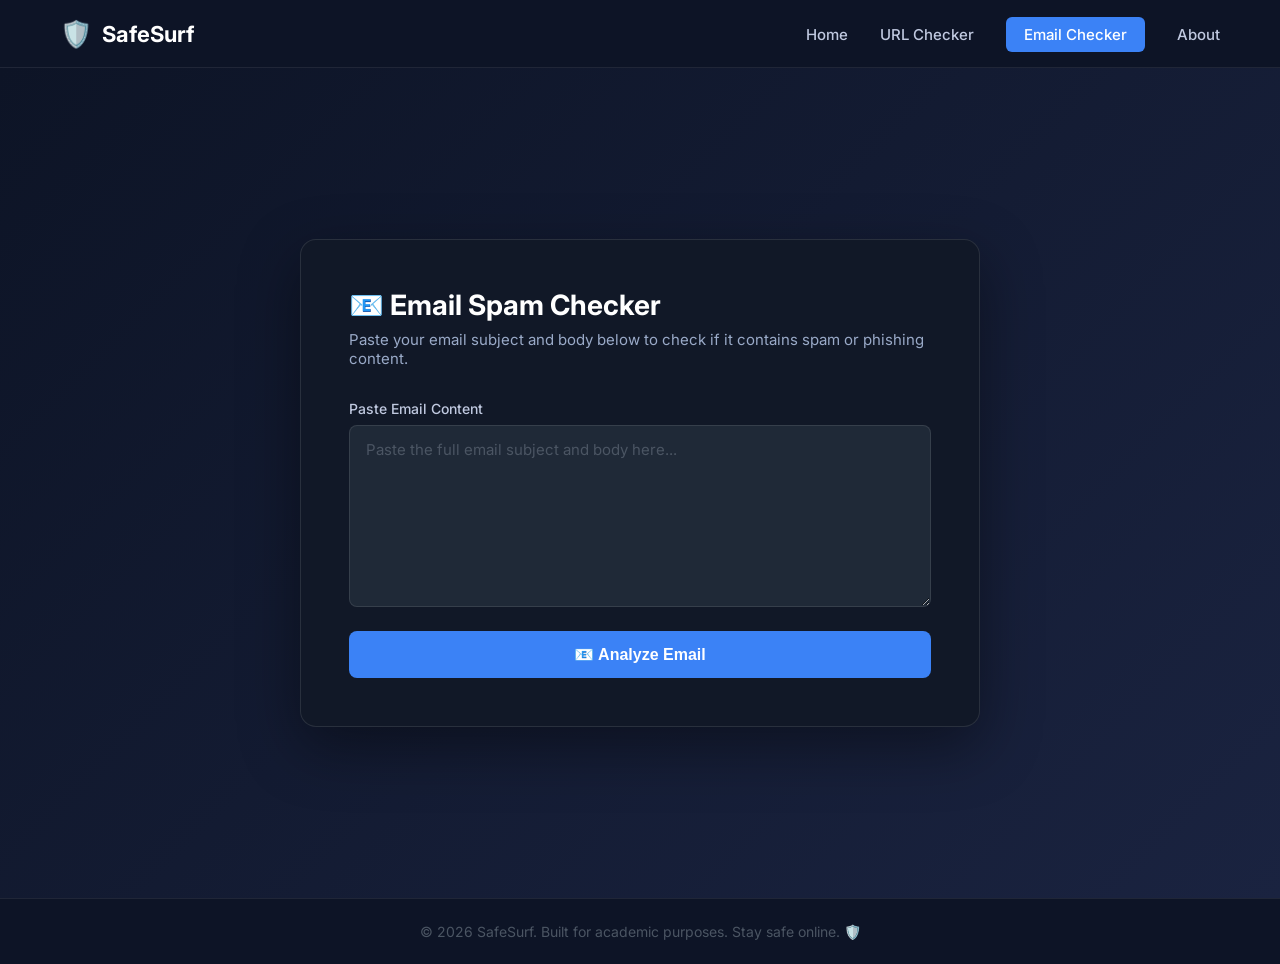
<file: templates/email_checker.html>
<!DOCTYPE html>
<html lang="en">
<head>
    <meta charset="UTF-8">
    <meta name="viewport" content="width=device-width, initial-scale=1.0">
    <title>SafeSurf – Email Checker</title>
    <link rel="stylesheet" href="/static/style.css">
</head>
<body>

    <!-- ── Navbar ── -->
    <nav class="navbar">
        <div class="navbar-logo">
            <span class="shield-icon">🛡️</span>
            SafeSurf
        </div>
        <ul class="navbar-links">
            <li><a href="/">Home</a></li>
            <li><a href="/url-checker">URL Checker</a></li>
            <li><a href="/email-checker" class="active">Email Checker</a></li>
            <li><a href="/#about">About</a></li>
        </ul>
    </nav>

    <!-- ── Checker Section ── -->
    <section class="checker-section">
        <div class="checker-card">
            <h2>📧 Email Spam Checker</h2>
            <p class="description">
                Paste your email subject and body below to check if it contains spam or phishing content.
            </p>

            <div class="input-group">
                <label for="emailInput">Paste Email Content</label>
                <textarea
                    id="emailInput"
                    rows="8"
                    placeholder="Paste the full email subject and body here..."></textarea>
            </div>

            <button class="analyze-btn" onclick="analyzeEmail()" id="analyzeBtn">
                <div class="spinner" id="spinner"></div>
                <span id="btnText">📧 Analyze Email</span>
            </button>

            <!-- Result Box -->
            <div class="result-box" id="resultBox">
                <div class="result-header">
                    <span class="result-icon" id="resultIcon"></span>
                    <span class="result-title" id="resultTitle"></span>
                </div>
                <p class="result-score" id="resultScore"></p>
                <div class="score-bar-bg">
                    <div class="score-bar-fill" id="scoreBar" style="width: 0%"></div>
                </div>
                <p class="reasons-title">Why was this flagged?</p>
                <ul class="reasons-list" id="reasonsList"></ul>
            </div>

        </div>
    </section>

    <!-- ── Footer ── -->
    <footer class="footer">
        <p>© 2026 SafeSurf. Built for academic purposes. Stay safe online. 🛡️</p>
    </footer>

    <script src="/static/script.js"></script>
</body>
</html>
</file>
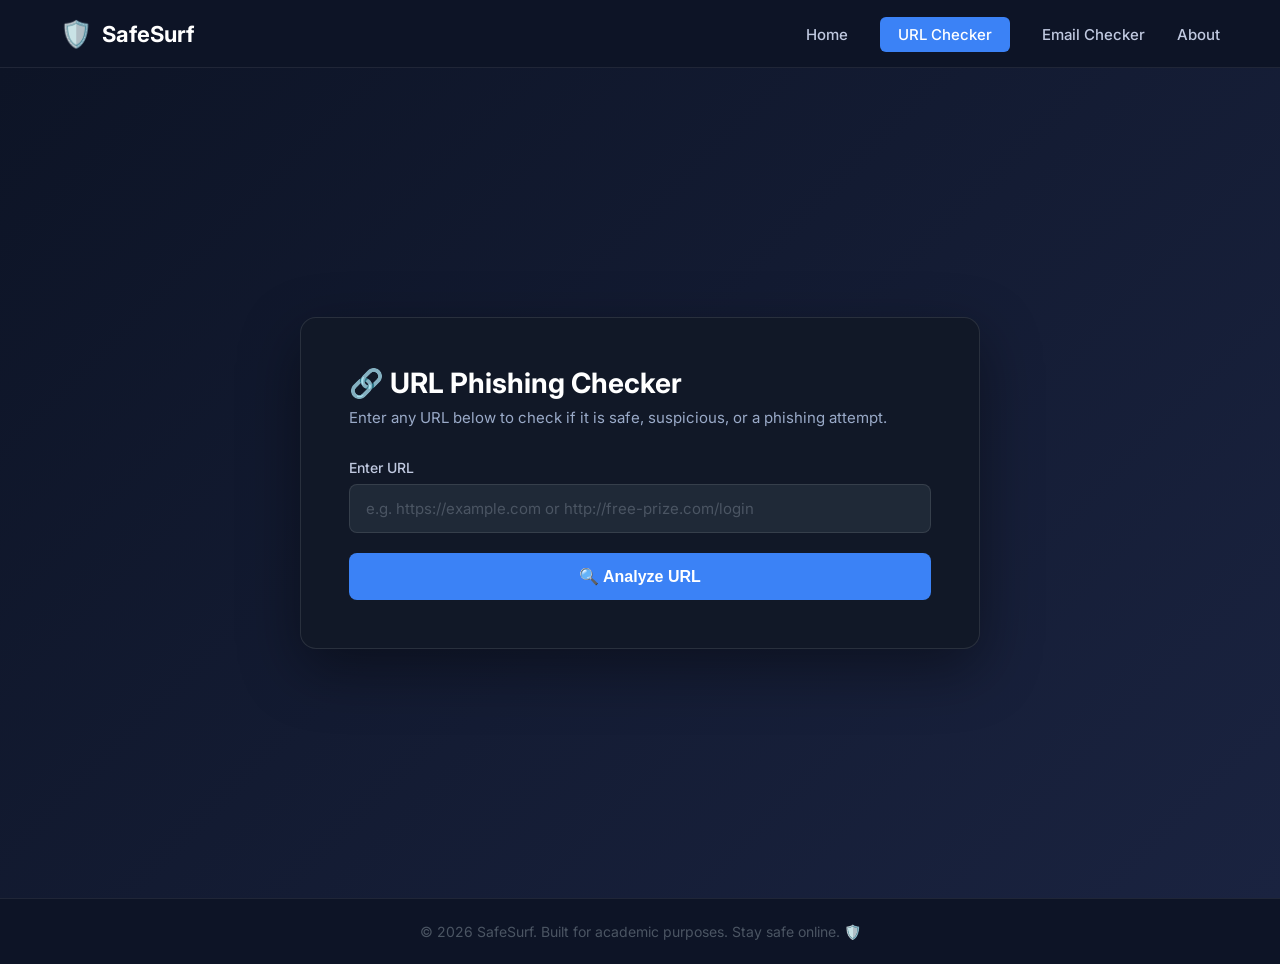
<file: templates/url_checker.html>
<!DOCTYPE html>
<html lang="en">
<head>
    <meta charset="UTF-8">
    <meta name="viewport" content="width=device-width, initial-scale=1.0">
    <title>SafeSurf – URL Checker</title>
    <link rel="stylesheet" href="/static/style.css">
</head>
<body>

    <!-- ── Navbar ── -->
    <nav class="navbar">
        <div class="navbar-logo">
            <span class="shield-icon">🛡️</span>
            SafeSurf
        </div>
        <ul class="navbar-links">
            <li><a href="/">Home</a></li>
            <li><a href="/url-checker" class="active">URL Checker</a></li>
            <li><a href="/email-checker">Email Checker</a></li>
            <li><a href="/#about">About</a></li>
        </ul>
    </nav>

    <!-- ── Checker Section ── -->
    <section class="checker-section">
        <div class="checker-card">
            <h2>🔗 URL Phishing Checker</h2>
            <p class="description">
                Enter any URL below to check if it is safe, suspicious, or a phishing attempt.
            </p>

            <div class="input-group">
                <label for="urlInput">Enter URL</label>
                <input
                    type="text"
                    id="urlInput"
                    placeholder="e.g. https://example.com or http://free-prize.com/login"
                    onkeydown="if(event.key === 'Enter') analyzeURL()"
                />
            </div>

            <button class="analyze-btn" onclick="analyzeURL()" id="analyzeBtn">
                <div class="spinner" id="spinner"></div>
                <span id="btnText">🔍 Analyze URL</span>
            </button>

            <!-- Result Box -->
            <div class="result-box" id="resultBox">
                <div class="result-header">
                    <span class="result-icon" id="resultIcon"></span>
                    <span class="result-title" id="resultTitle"></span>
                </div>
                <p class="result-score" id="resultScore"></p>
                <div class="score-bar-bg">
                    <div class="score-bar-fill" id="scoreBar" style="width: 0%"></div>
                </div>
                <p class="reasons-title">Why was this flagged?</p>
                <ul class="reasons-list" id="reasonsList"></ul>
            </div>

        </div>
    </section>

    <!-- ── Footer ── -->
    <footer class="footer">
        <p>© 2026 SafeSurf. Built for academic purposes. Stay safe online. 🛡️</p>
    </footer>

    <script src="/static/script.js"></script>
</body>
</html>
</file>
<file: static/style.css>
/* style.css - Main stylesheet for SafeSurf */

/* Import Google Font */
@import url('https://fonts.googleapis.com/css2?family=Inter:wght@400;500;600;700;800&display=swap');

/* ── Reset & Base ── */
* {
    margin: 0;
    padding: 0;
    box-sizing: border-box;
}

body {
    font-family: 'Inter', sans-serif;
    background-color: #0a0f1e;
    color: #ffffff;
    min-height: 100vh;
}

a {
    text-decoration: none;
    color: inherit;
}

/* ── Navbar ── */
.navbar {
    display: flex;
    align-items: center;
    justify-content: space-between;
    padding: 18px 60px;
    background-color: #0d1426;
    border-bottom: 1px solid rgba(255,255,255,0.08);
    position: sticky;
    top: 0;
    z-index: 100;
}

.navbar-logo {
    display: flex;
    align-items: center;
    gap: 10px;
    font-size: 22px;
    font-weight: 700;
    color: #ffffff;
}

.navbar-logo .shield-icon {
    font-size: 26px;
    color: #3b82f6;
}

.navbar-links {
    display: flex;
    align-items: center;
    gap: 32px;
    list-style: none;
}

.navbar-links a {
    font-size: 15px;
    font-weight: 500;
    color: #c0c9e0;
    transition: color 0.2s;
}

.navbar-links a:hover,
.navbar-links a.active {
    color: #ffffff;
}

.navbar-links a.active {
    background-color: #3b82f6;
    padding: 8px 18px;
    border-radius: 6px;
    color: white;
}

/* ── Hero Section ── */
.hero {
    display: flex;
    align-items: center;
    justify-content: space-between;
    padding: 80px 60px;
    background: linear-gradient(135deg, #0d1426 0%, #1a2340 50%, #0d2060 100%);
    min-height: calc(100vh - 70px);
}

.hero-text {
    max-width: 550px;
}

.hero-text h1 {
    font-size: 52px;
    font-weight: 800;
    line-height: 1.15;
    margin-bottom: 20px;
    color: #ffffff;
}

.hero-text p {
    font-size: 17px;
    color: #9aaac8;
    line-height: 1.7;
    margin-bottom: 36px;
}

.hero-buttons {
    display: flex;
    gap: 16px;
    flex-wrap: wrap;
}

.btn-primary {
    display: flex;
    align-items: center;
    gap: 8px;
    padding: 14px 28px;
    background-color: #3b82f6;
    border: none;
    border-radius: 8px;
    color: white;
    font-size: 15px;
    font-weight: 600;
    cursor: pointer;
    transition: background 0.2s;
    text-decoration: none;
}

.btn-primary:hover {
    background-color: #2563eb;
}

.btn-secondary {
    display: flex;
    align-items: center;
    gap: 8px;
    padding: 14px 28px;
    background-color: transparent;
    border: 1.5px solid #ffffff;
    border-radius: 8px;
    color: white;
    font-size: 15px;
    font-weight: 600;
    cursor: pointer;
    transition: all 0.2s;
    text-decoration: none;
}

.btn-secondary:hover {
    background-color: rgba(255,255,255,0.1);
}

.hero-image {
    position: relative;
    flex-shrink: 0;
}

.hero-image img {
    width: 520px;
    height: 380px;
    object-fit: cover;
    border-radius: 12px;
    box-shadow: 0 20px 60px rgba(0,0,0,0.5);
}

.protected-badge {
    position: absolute;
    bottom: -16px;
    left: 50%;
    transform: translateX(-50%);
    background-color: #10b981;
    color: white;
    padding: 10px 24px;
    border-radius: 30px;
    font-size: 14px;
    font-weight: 600;
    display: flex;
    align-items: center;
    gap: 8px;
    white-space: nowrap;
    box-shadow: 0 4px 20px rgba(16,185,129,0.4);
}

/* ── Features Section ── */
.features {
    padding: 80px 60px;
    background-color: #0a0f1e;
    text-align: center;
    scroll-margin-top: 86px;
}

.features h2 {
    font-size: 36px;
    font-weight: 700;
    margin-bottom: 12px;
}

.features p.subtitle {
    color: #9aaac8;
    font-size: 16px;
    margin-bottom: 50px;
}

.features-grid {
    display: grid;
    grid-template-columns: repeat(3, 1fr);
    gap: 24px;
    max-width: 1100px;
    margin: 0 auto;
}

.feature-card {
    background: #111827;
    border: 1px solid rgba(255,255,255,0.08);
    border-radius: 12px;
    padding: 32px 24px;
    text-align: left;
    transition: transform 0.2s, border-color 0.2s;
}

.feature-card:hover {
    transform: translateY(-4px);
    border-color: #3b82f6;
}

.feature-icon {
    font-size: 32px;
    margin-bottom: 16px;
}

.feature-card h3 {
    font-size: 18px;
    font-weight: 600;
    margin-bottom: 10px;
}

.feature-card p {
    font-size: 14px;
    color: #9aaac8;
    line-height: 1.6;
}

/* ── Checker Pages ── */
.checker-section {
    min-height: calc(100vh - 70px);
    background: linear-gradient(135deg, #0d1426 0%, #1a2340 100%);
    display: flex;
    align-items: center;
    justify-content: center;
    padding: 60px 20px;
}

.checker-card {
    background: #111827;
    border: 1px solid rgba(255,255,255,0.1);
    border-radius: 16px;
    padding: 48px;
    width: 100%;
    max-width: 680px;
    box-shadow: 0 20px 60px rgba(0,0,0,0.4);
}

.checker-card h2 {
    font-size: 28px;
    font-weight: 700;
    margin-bottom: 8px;
}

.checker-card .description {
    color: #9aaac8;
    font-size: 15px;
    margin-bottom: 32px;
}

.input-group {
    margin-bottom: 20px;
}

.input-group label {
    display: block;
    font-size: 14px;
    font-weight: 500;
    margin-bottom: 8px;
    color: #c0c9e0;
}

.input-group input,
.input-group textarea {
    width: 100%;
    padding: 14px 16px;
    background: #1f2937;
    border: 1.5px solid rgba(255,255,255,0.1);
    border-radius: 8px;
    color: #ffffff;
    font-size: 15px;
    font-family: 'Inter', sans-serif;
    transition: border-color 0.2s;
    resize: vertical;
}

.input-group input:focus,
.input-group textarea:focus {
    outline: none;
    border-color: #3b82f6;
}

.input-group input::placeholder,
.input-group textarea::placeholder {
    color: #4b5563;
}

.analyze-btn {
    width: 100%;
    padding: 14px;
    background-color: #3b82f6;
    border: none;
    border-radius: 8px;
    color: white;
    font-size: 16px;
    font-weight: 600;
    cursor: pointer;
    transition: background 0.2s;
    display: flex;
    align-items: center;
    justify-content: center;
    gap: 8px;
}

.analyze-btn:hover {
    background-color: #2563eb;
}

.analyze-btn:disabled {
    background-color: #374151;
    cursor: not-allowed;
}

/* ── Result Box ── */
.result-box {
    margin-top: 28px;
    padding: 24px;
    border-radius: 10px;
    display: none;
    animation: fadeIn 0.3s ease;
}

@keyframes fadeIn {
    from { opacity: 0; transform: translateY(8px); }
    to   { opacity: 1; transform: translateY(0); }
}

.result-box.Safe {
    background: rgba(16,185,129,0.1);
    border: 1.5px solid #10b981;
}

.result-box.Suspicious {
    background: rgba(245,158,11,0.1);
    border: 1.5px solid #f59e0b;
}

.result-box.Malicious {
    background: rgba(239,68,68,0.1);
    border: 1.5px solid #ef4444;
}

.result-header {
    display: flex;
    align-items: center;
    gap: 12px;
    margin-bottom: 16px;
}

.result-icon {
    font-size: 28px;
}

.result-title {
    font-size: 20px;
    font-weight: 700;
}

.result-title.Safe     { color: #10b981; }
.result-title.Suspicious { color: #f59e0b; }
.result-title.Malicious  { color: #ef4444; }

.result-score {
    font-size: 13px;
    color: #9aaac8;
    margin-bottom: 14px;
}

.score-bar-bg {
    background: rgba(255,255,255,0.1);
    border-radius: 99px;
    height: 8px;
    margin-bottom: 20px;
    overflow: hidden;
}

.score-bar-fill {
    height: 100%;
    border-radius: 99px;
    transition: width 0.6s ease;
}

.score-bar-fill.Safe       { background: #10b981; }
.score-bar-fill.Suspicious { background: #f59e0b; }
.score-bar-fill.Malicious  { background: #ef4444; }

.reasons-title {
    font-size: 14px;
    font-weight: 600;
    color: #c0c9e0;
    margin-bottom: 10px;
}

.reasons-list {
    list-style: none;
    display: flex;
    flex-direction: column;
    gap: 8px;
}

.reasons-list li {
    font-size: 14px;
    color: #9aaac8;
    display: flex;
    align-items: flex-start;
    gap: 8px;
    line-height: 1.5;
}

.reasons-list li::before {
    content: "›";
    color: #3b82f6;
    font-weight: 700;
    font-size: 16px;
    flex-shrink: 0;
}

/* ── Loading Spinner ── */
.spinner {
    width: 18px;
    height: 18px;
    border: 2px solid rgba(255,255,255,0.3);
    border-top-color: white;
    border-radius: 50%;
    animation: spin 0.7s linear infinite;
    display: none;
}

@keyframes spin {
    to { transform: rotate(360deg); }
}

/* ── Footer ── */
.footer {
    background: #0d1426;
    border-top: 1px solid rgba(255,255,255,0.08);
    padding: 24px 60px;
    text-align: center;
    color: #4b5563;
    font-size: 14px;
}

/* ── Responsive ── */
@media (max-width: 900px) {
    .navbar { padding: 16px 24px; }
    .navbar-links { display: none; }
    .hero { flex-direction: column; padding: 48px 24px; text-align: center; }
    .hero-text h1 { font-size: 36px; }
    .hero-image img { width: 100%; height: 250px; margin-top: 40px; }
    .hero-buttons { justify-content: center; }
    .features { padding: 60px 24px; }
    .features-grid { grid-template-columns: 1fr; }
    .checker-card { padding: 28px 20px; }
}
</file>
